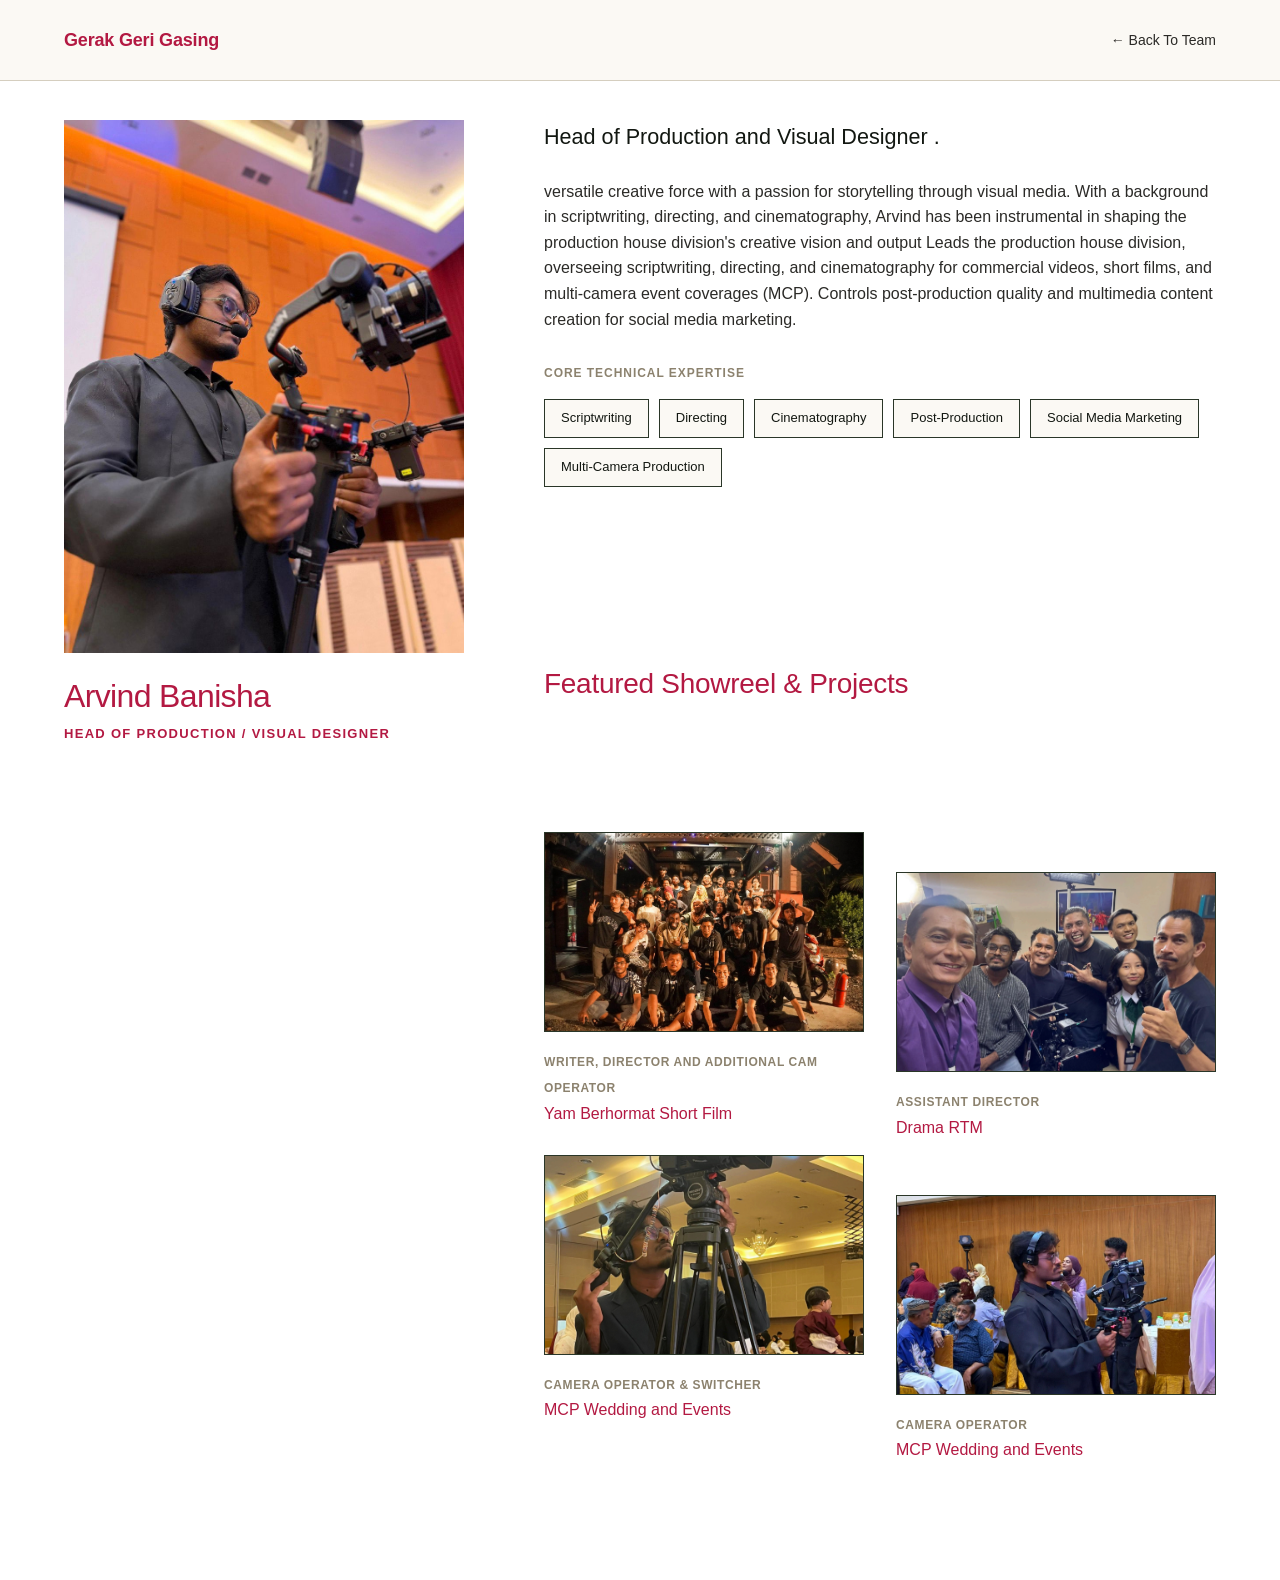
<file: portfolio-arvind.html>
<!DOCTYPE html>
<html lang="en">
<head>
    <meta charset="UTF-8">
    <meta name="viewport" content="width=device-width, initial-scale=1.0">
    <title>Arvind Banisha - Portfolio</title>
    <link rel="stylesheet" href="styles.css">
    <style>
        /* ===== Creative Portfolio Split Layout Extension ===== */
        .portfolio-page {
            padding-top: 120px;
            background-color: var(--white);
        }

        .split-portfolio-grid {
            display: grid;
            grid-template-columns: 400px 1fr; /* Fixed profile sidebar, expansive work gallery */
            gap: 80px;
            align-items: start;
        }

        /* Sticky Left Column Profile Frame */
        .portfolio-sidebar {
            position: sticky;
            top: 120px;
            display: flex;
            flex-direction: column;
        }

        .profile-frame {
            aspect-ratio: 3 / 4;
            background-color: var(--grey-100);
            overflow: hidden;
            margin-bottom: 24px;
        }

        .profile-frame img {
            width: 100%;
            height: 100%;
            object-fit: cover;
        }

        .profile-meta-title h1 {
            font-size: 2rem;
            font-weight: 500;
            color: var(--grey-900);
            margin-bottom: 4px;
        }

        .profile-meta-title .role-tag {
            font-size: 0.8125rem;
            text-transform: uppercase;
            letter-spacing: 0.1em;
            color: var(--grey-500);
            font-weight: 600;
        }

        /* Right Column Scrollable Content */
        .portfolio-content-flow {
            display: flex;
            flex-direction: column;
            gap: 80px;
        }

        .about-statement .lead {
            font-size: 1.35rem;
            font-weight: 300;
            color: var(--grey-800);
            line-height: 1.6;
            margin-bottom: 24px;
        }

        .about-statement p {
            color: var(--grey-600);
            font-size: 1rem;
            line-height: 1.7;
        }

        /* Core Skill Tags Display */
        .skills-creative-suite {
            margin-top: 32px;
        }

        .skills-headline {
            font-size: 0.75rem;
            text-transform: uppercase;
            letter-spacing: 0.08em;
            color: var(--grey-400);
            font-weight: 600;
            margin-bottom: 16px;
            display: block;
        }

        .tag-cloud {
            display: flex;
            flex-wrap: wrap;
            gap: 10px;
        }

        .skill-badge {
            background-color: var(--grey-50);
            border: 1px solid var(--grey-200);
            color: var(--grey-800);
            padding: 8px 16px;
            font-size: 0.8125rem;
            font-weight: 500;
            transition: var(--transition);
        }

        .skill-badge:hover {
            background-color: var(--grey-900);
            color: var(--white);
            border-color: var(--grey-900);
        }

        /* Creative Editorial Work Gallery Grid */
        .showcase-header h2 {
            font-size: 1.75rem;
            margin-bottom: 32px;
            font-weight: 400;
        }

        .creative-work-gallery {
            display: grid;
            grid-template-columns: repeat(2, 1fr);
            gap: 32px;
        }

        .work-item {
            display: flex;
            flex-direction: column;
            cursor: pointer;
        }

        /* Alternating asymmetric layout pattern for creative design rhythm */
        .work-item:nth-child(odd) {
            transform: translateY(0);
        }
        .work-item:nth-child(even) {
            transform: translateY(40px);
        }

        .work-display-box {
            aspect-ratio: 16 / 10;
            background-color: var(--grey-50);
            border: 1px solid var(--grey-200);
            overflow: hidden;
            position: relative;
            display: flex;
            align-items: center;
            justify-content: center;
            transition: var(--transition);
        }

        .work-display-box img {
            width: 100%;
            height: 100%;
            object-fit: cover;
            transition: transform 0.6s cubic-bezier(0.25, 1, 0.5, 1);
        }

        .work-item:hover .work-display-box img {
            transform: scale(1.03);
        }

        /* Decorative Play Overlay for Video Work */
        .play-indicator {
            position: absolute;
            width: 50px;
            height: 50px;
            background-color: rgba(255, 255, 255, 0.9);
            border-radius: 50%;
            display: flex;
            align-items: center;
            justify-content: center;
            opacity: 0;
            transform: scale(0.8);
            transition: var(--transition);
            z-index: 2;
        }

        .work-item:hover .play-indicator {
            opacity: 1;
            transform: scale(1);
        }

        .play-indicator::after {
            content: '';
            width: 0;
            height: 0;
            border-style: solid;
            border-width: 6px 0 6px 10px;
            border-color: transparent transparent transparent var(--grey-900);
            margin-left: 3px;
        }

        .work-details {
            padding-top: 16px;
        }

        .work-details .work-category {
            font-size: 0.75rem;
            text-transform: uppercase;
            letter-spacing: 0.05em;
            color: var(--grey-400);
            font-weight: 600;
        }

        .work-details h3 {
            font-size: 1rem;
            font-weight: 500;
            color: var(--grey-900);
            margin-top: 4px;
        }

        /* Compensation space below the gallery due to alternating transforms */
        .gallery-wrapper {
            padding-bottom: 60px;
        }

        /* ===== Responsive Media Adapters ===== */
        @media (max-width: 1024px) {
            .split-portfolio-grid {
                grid-template-columns: 1fr;
                gap: 60px;
            }

            .portfolio-sidebar {
                position: relative;
                top: 0;
                align-items: center;
                text-align: center;
            }

            .profile-frame {
                max-width: 320px;
                width: 100%;
            }

            .work-item:nth-child(even) {
                transform: translateY(0);
            }
            
            .gallery-wrapper {
                padding-bottom: 0;
            }
        }

        @media (max-width: 640px) {
            .creative-work-gallery {
                grid-template-columns: 1fr;
                gap: 40px;
            }
        }
    </style>
</head>
<body>

    <nav class="navbar">
        <div class="container">
            <a href="index.html" class="logo">Gerak Geri Gasing</a>
            <div class="nav-links">
                <a href="index.html#team">← Back To Team</a>
            </div>
        </div>
    </nav>

    <section class="portfolio-page">
        <div class="container">
            <div class="split-portfolio-grid">
                
                <aside class="portfolio-sidebar">
                    <div class="profile-frame">
                        <img src="image/arvind.jpg" alt="Arvind Banisha">
                    </div>
                    <div class="profile-meta-title">
                        <h1>Arvind Banisha</h1>
                        <span class="role-tag">Head of Production / Visual Designer</span>
                    </div>
                </aside>

                <main class="portfolio-content-flow">
                    
                    <article class="about-statement">
                        <p class="lead"> Head of Production and Visual Designer .</p>
                            versatile creative force with a passion for storytelling through visual media. With a background in scriptwriting, directing, and cinematography, Arvind has been instrumental in shaping the production house division's creative vision and output
                            Leads the production house division, overseeing scriptwriting, directing, and cinematography for commercial videos, short films, and multi-camera event coverages (MCP). Controls post-production quality and multimedia content creation for social media marketing.</p>
                        
                        <div class="skills-creative-suite">
                            <span class="skills-headline">Core Technical Expertise</span>
                            <div class="tag-cloud">
                                <div class="skill-badge">Scriptwriting</div>
                                <div class="skill-badge">Directing</div>
                                <div class="skill-badge">Cinematography</div>
                                <div class="skill-badge">Post-Production</div>
                                <div class="skill-badge">Social Media Marketing</div>
                                <div class="skill-badge">Multi-Camera Production</div>
                            </div>
                        </div>
                    </article>

                    <div class="gallery-wrapper">
                        <section class="showcase-header">
                            <h2>Featured Showreel & Projects</h2>
                        </section>
                        
                        <div class="creative-work-gallery">
                            <div class="work-item">
                                <div class="work-display-box">
                                    <div class="play-indicator"></div>
                                    <img src="image/arvind-project1.png" alt="Yam Berhormat Short Film">
                                </div>
                                <div class="work-details">
                                    <span class="work-category">Writer, Director and Additional Cam Operator</span>
                                    <h3>Yam Berhormat Short Film</h3>
                                </div>
                            </div>

                            <div class="work-item">
                                <div class="work-display-box">
                                    <div class="play-indicator"></div>
                                    <img src="image/arvind-project2.png" alt="Drama RTM">
                                </div>
                                <div class="work-details">
                                    <span class="work-category">Assistant Director</span>
                                    <h3>Drama RTM</h3>
                                </div>
                            </div>

                            <div class="work-item">
                                <div class="work-display-box">
                                    <img src="image/arvind-project3.png" alt="MCP Wedding and Events">
                                </div>
                                <div class="work-details">
                                    <span class="work-category">Camera Operator & Switcher</span>
                                    <h3>MCP Wedding and Events</h3>
                                </div>
                            </div>

                            <div class="work-item">
                                <div class="work-display-box">
                                    <div class="play-indicator"></div>
                                    <img src="image/arvind-project4.png" alt="MCP Wedding and Events">
                                </div>
                                <div class="work-details">
                                    <span class="work-category">Camera Operator</span>
                                    <h3>MCP Wedding and Events</h3>
                                </div>
                            </div>
                        </div>
                    </div>

                </main>
            </div>
        </div>
    </section>

</body>
</html>
</file>
<file: styles.css>
/* ===== CSS Variables (Avant-Garde Ruby & Olive Theme) ===== */
:root {
    /* Main Creative Accents */
    --ruby-vibrant: #B31942;   /* The sharp, sophisticated editorial red from your palette */
    --ruby-deep: #6B0F24;      /* Deep burgundy for hover accents and active typography elements */
    --olive-deep: #2A3628;     /* Rich structural pine/olive green used for key accents */

    /* Premium Palette Mapping */
    --white: #FFFFFF;
    --grey-50: #FBF9F4;        /* THE BACKDROP: Gorgeous warm cream canvas tint from your reference */
    --grey-100: #F3EFE6;       /* Slightly deeper cream shade for section blocks or panels */
    --grey-200: #2A3628;       /* REDIRECTED TO OLIVE: Borders are now a clean, thin dark pine line */
    --grey-300: #D5CEBF;       /* Warm linen divider lines */
    --grey-400: #8C826E;       /* Muted earth tone for secondary info */
    --grey-500: #B31942;       /* REDIRECTED TO RUBY: Small tags and subtitles pop out in editorial red */
    --grey-600: #2B2A27;       /* Soft charcoal-espresso body text for high readability over cream */
    --grey-700: #1C241B;       /* Secondary dark olive */
    --grey-800: #121711;       /* Deepest olive-black for rich descriptions */
    --grey-900: #B31942;       /* REDIRECTED TO RUBY: Section titles display in striking crimson red */
    --black: #0B0F0A;          /* Absolute rich near-black with olive base notes */
    
    /* Layout Variables */
    --font-family: 'Inter', -apple-system, BlinkMacSystemFont, sans-serif;
    --transition: all 0.3s cubic-bezier(0.25, 1, 0.5, 1);
}

/* ===== Reset & Base ===== */
*, *::before, *::after {
    margin: 0;
    padding: 0;
    box-sizing: border-box;
}

html {
    scroll-behavior: smooth;
}

body {
    font-family: var(--font-family);
    font-size: 16px;
    line-height: 1.6;
    color: var(--grey-600);
    background-color: var(--grey-50); /* Instantly updates main background to the warm cream tone */
    -webkit-font-smoothing: antialiased;
}

a {
    text-decoration: none;
    color: inherit;
    transition: var(--transition);
}

ul {
    list-style: none;
}

img {
    max-width: 100%;
    height: auto;
    display: block;
}

/* ===== Container ===== */
.container {
    width: 100%;
    max-width: 1200px;
    margin: 0 auto;
    padding: 0 24px;
}

/* ===== Typography ===== */
h1, h2, h3, h4, h5, h6 {
    font-weight: 500;
    line-height: 1.2;
    color: var(--grey-900);
}

h1 {
    font-size: clamp(2.5rem, 5vw, 4rem);
    font-weight: 300;
    letter-spacing: -0.02em;
}

h2 {
    font-size: clamp(2rem, 4vw, 3rem);
    font-weight: 400;
    letter-spacing: -0.01em;
}

h3 {
    font-size: 1.5rem;
    font-weight: 500;
}

h4 {
    font-size: 1rem;
    font-weight: 600;
    text-transform: uppercase;
    letter-spacing: 0.05em;
    color: var(--grey-500);
}

.lead {
    font-size: 1.25rem;
    color: var(--grey-600);
    line-height: 1.7;
}

/* ===== Section Styles ===== */
section {
    padding: 100px 0;
}

.section-header {
    margin-bottom: 60px;
}

.section-header.center {
    text-align: center;
}

.section-tag {
    display: inline-block;
    font-size: 0.75rem;
    font-weight: 600;
    text-transform: uppercase;
    letter-spacing: 0.1em;
    color: var(--grey-500);
    margin-bottom: 16px;
}

/* ===== Buttons ===== */
.btn {
    display: inline-flex;
    align-items: center;
    justify-content: center;
    padding: 16px 32px;
    font-size: 0.875rem;
    font-weight: 500;
    letter-spacing: 0.05em;
    border: none;
    border-radius: 0;
    cursor: pointer;
    transition: var(--transition);
    text-transform: uppercase;
}

.btn-primary {
    background-color: var(--ruby-vibrant) !important;
    color: var(--white) !important;
}

.btn-primary:hover {
    background-color: var(--olive-deep) !important;
}

.btn-full {
    width: 100%;
}

/* ===== Navigation ===== */
.navbar {
    position: fixed;
    top: 0;
    left: 0;
    right: 0;
    z-index: 1000;
    background-color: rgba(251, 249, 244, 0.95); /* Cream base alpha */
    backdrop-filter: blur(10px);
    border-bottom: 1px solid var(--grey-300);
}

.navbar .container {
    display: flex;
    align-items: center;
    justify-content: space-between;
    height: 80px;
}

.logo {
    font-size: 1.125rem;
    font-weight: 600;
    letter-spacing: -0.01em;
    color: var(--grey-900);
}

.nav-links {
    display: flex;
    gap: 40px;
}

.nav-links a {
    font-size: 0.875rem;
    font-weight: 400;
    color: var(--grey-600);
    position: relative;
}

.nav-links a::after {
    content: '';
    position: absolute;
    bottom: -4px;
    left: 0;
    width: 0;
    height: 1px;
    background-color: var(--ruby-vibrant);
    transition: var(--transition);
}

.nav-links a:hover {
    color: var(--ruby-vibrant);
}

.nav-links a:hover::after {
    width: 100%;
}

.nav-toggle {
    display: none;
    flex-direction: column;
    gap: 5px;
    background: none;
    border: none;
    cursor: pointer;
    padding: 10px;
}

.nav-toggle span {
    width: 24px;
    height: 2px;
    background-color: var(--grey-900);
    transition: var(--transition);
}

/* ===== Hero Section ===== */
.hero {
    min-height: 100vh;
    display: flex;
    align-items: center;
    justify-content: center;
    position: relative;
    background-color: var(--grey-50);
    padding-top: 80px;
}

.hero-content {
    text-align: center;
    max-width: 800px;
}

.hero-subtitle {
    font-size: 1rem;
    color: var(--grey-400);
    margin: 24px 0 40px;
    letter-spacing: 0.1em;
}

.hero-scroll {
    position: absolute;
    bottom: 40px;
    left: 50%;
    transform: translateX(-50%);
    display: flex;
    flex-direction: column;
    align-items: center;
    gap: 12px;
}

.hero-scroll span {
    font-size: 0.75rem;
    text-transform: uppercase;
    letter-spacing: 0.1em;
    color: var(--grey-400);
}

.scroll-line {
    width: 1px;
    height: 60px;
    background: linear-gradient(to bottom, var(--grey-400), transparent);
    animation: scrollPulse 2s ease-in-out infinite;
}

@keyframes scrollPulse {
    0%, 100% { opacity: 1; }
    50% { opacity: 0.3; }
}

/* ===== Services Section ===== */
.services {
    background-color: var(--white);
}

.services-grid {
    display: grid;
    grid-template-columns: repeat(3, 1fr);
    gap: 40px;
}

.service-card {
    padding: 40px;
    background-color: var(--grey-50);
    border: 1px solid var(--grey-300);
    transition: var(--transition);
}

.service-card:hover {
    background-color: var(--grey-100);
    border-color: var(--ruby-vibrant);
}

.service-number {
    font-size: 0.75rem;
    font-weight: 600;
    color: var(--grey-400);
    margin-bottom: 24px;
}

.service-card h3 {
    margin-bottom: 16px;
}

.service-card p {
    color: var(--grey-600);
    margin-bottom: 24px;
    font-size: 0.9375rem;
}

.service-list {
    border-top: 1px solid var(--grey-300);
    padding-top: 24px;
}

.service-list li {
    font-size: 0.875rem;
    color: var(--grey-400);
    padding: 8px 0;
    border-bottom: 1px solid var(--grey-300);
}

.service-list li:last-child {
    border-bottom: none;
}

/* ===== About Section ===== */
.about {
    background-color: var(--olive-deep) !important; /* Premium deep pine green backdrop */
    color: var(--white);
}

.about h2, .about h3, .about h4 {
    color: var(--white);
}

.about .section-tag {
    color: var(--grey-300);
}

.about-grid {
    display: grid;
    grid-template-columns: 1fr 1fr;
    gap: 80px;
    align-items: center;
}

.about-content p {
    color: var(--grey-100);
    margin-bottom: 20px;
}

.about-content .lead {
    color: var(--grey-50);
}

.about-stats {
    display: flex;
    gap: 40px;
    margin-top: 40px;
    padding-top: 40px;
    border-top: 1px solid var(--grey-400);
}

.stat-number {
    display: block;
    font-size: 2.5rem;
    font-weight: 300;
    color: var(--white);
}

.stat-label {
    font-size: 0.75rem;
    text-transform: uppercase;
    letter-spacing: 0.1em;
    color: var(--grey-300);
}

.about-image {
    display: flex;
    justify-content: center;
    align-items: center;
}

.image-placeholder {
    width: 100%;
    aspect-ratio: 4/5;
    background-color: transparent;
    display: flex;
    align-items: center;
    justify-content: center;
    overflow: hidden;
    border-radius: 24px;
}

.image-placeholder img {
    width: 100%;
    height: auto;
    object-fit: contain;
    display: block;
}

/* ===== Portfolio Section ===== */
.portfolio {
    background-color: var(--grey-50);
}

.portfolio-grid {
    display: grid;
    grid-template-columns: repeat(3, 1fr);
    gap: 24px;
}

.portfolio-item {
    position: relative;
    overflow: hidden;
    cursor: pointer;
}

.portfolio-item.large {
    grid-column: span 2;
}

.portfolio-image {
    position: relative;
    overflow: hidden;
    aspect-ratio: 16/10;
    border: 1px solid var(--grey-300);
}

.portfolio-item.large .portfolio-image {
    aspect-ratio: 16/9;
}

.portfolio-image img {
    width: 100%;
    height: 100%;
    object-fit: cover;
    transition: var(--transition);
}

.portfolio-item:hover .portfolio-image img {
    transform: scale(1.03);
}

.portfolio-info {
    padding: 20px 0;
}

.portfolio-category {
    font-size: 0.75rem;
    text-transform: uppercase;
    letter-spacing: 0.1em;
    color: var(--grey-400);
}

.portfolio-info h3 {
    font-size: 1.125rem;
    font-weight: 500;
    margin-top: 8px;
    color: var(--grey-800);
}

/* ===== Clients Section ===== */
.clients {
    background-color: var(--white);
    padding: 80px 0;
}

.clients-grid {
    display: grid;
    grid-template-columns: repeat(6, 1fr);
    gap: 40px;
    align-items: center;
}

.client-logo {
    aspect-ratio: 3/2;
    background-color: var(--grey-50);
    border: 1px solid var(--grey-300);
    display: flex;
    align-items: center;
    justify-content: center;
    transition: var(--transition);
}

.client-logo:hover {
    background-color: var(--grey-100);
    border-color: var(--ruby-vibrant);
}

.client-logo span {
    font-size: 0.75rem;
    color: var(--grey-400);
    font-weight: 500;
}

/* ===== Team Section ===== */
.team {
    background-color: var(--white);
    padding: 120px 0;
}

.founders-row {
    display: flex;
    justify-content: center;
    gap: 48px;
    margin-bottom: 80px;
}

.founders-row .team-card {
    width: calc(35% - 24px);
}

.team-grid {
    display: grid;
    grid-template-columns: repeat(4, 1fr);
    gap: 40px 32px;
}

/* Give the team cards a premium, editorial floating layout */
.team-card {
    border: 1px solid var(--grey-300);
    padding: 16px;
    background-color: var(--white);
    transition: var(--transition);
    display: block;
    cursor: pointer;
    text-decoration: none;
}

.team-card:hover {
    border-color: var(--ruby-vibrant);
    transform: translateY(-4px);
}

.team-image {
    position: relative;
    overflow: hidden;
    aspect-ratio: 3 / 4; 
    background-color: var(--grey-100);
    border: 1px solid var(--grey-300);
}

.team-image img {
    width: 100%;
    height: 100%;
    object-fit: cover;
    transition: transform 0.6s cubic-bezier(0.25, 1, 0.5, 1);
}

.team-card:hover .team-image img {
    transform: scale(1.05);
}

.team-info {
    padding: 20px 0 0 0;
    transition: transform 0.4s ease;
}

.team-card:hover .team-info {
    transform: translateY(-2px);
}

.team-info h3 {
    font-size: 1.125rem;
    font-weight: 500;
    color: var(--grey-800);
    margin: 0;
    transition: color 0.3s ease;
}

.team-card:hover .team-info h3 {
    color: var(--ruby-vibrant);
}

.team-role {
    display: block;
    font-size: 0.75rem;
    text-transform: uppercase;
    letter-spacing: 0.08em;
    color: var(--grey-400);
    margin-top: 6px;
    font-weight: 500;
}

/* ===== Contact Section ===== */
.contact {
    background-color: var(--grey-50);
}

.contact-grid {
    display: grid;
    grid-template-columns: 1fr 1fr;
    gap: 80px;
}

.contact-info h2 {
    margin-bottom: 20px;
}

.contact-info > p {
    color: var(--grey-600);
    margin-bottom: 40px;
}

.contact-details {
    margin-bottom: 40px;
}

.contact-item {
    margin-bottom: 24px;
}

.contact-label {
    display: block;
    font-size: 0.75rem;
    text-transform: uppercase;
    letter-spacing: 0.1em;
    color: var(--grey-400);
    margin-bottom: 8px;
}

.contact-item a,
.contact-item address {
    font-size: 1rem;
    font-style: normal;
    color: var(--grey-800);
}

.contact-meta {
    margin: 8px 0 0;
    font-size: 0.875rem;
    color: var(--grey-400);
}

.contact-item a:hover {
    color: var(--ruby-vibrant);
}

.social-links {
    display: flex;
    gap: 16px;
}

.social-links a {
    width: 48px;
    height: 48px;
    display: flex;
    align-items: center;
    justify-content: center;
    background-color: var(--white);
    border: 1px solid var(--grey-300);
    font-size: 0.75rem;
    font-weight: 600;
    color: var(--grey-600);
}

.social-links a:hover {
    background-color: var(--ruby-vibrant);
    border-color: var(--ruby-vibrant);
    color: var(--white);
}

/* ===== Contact Form ===== */
.contact-form {
    background-color: var(--white);
    border: 1px solid var(--grey-300);
    padding: 48px;
}

.form-group {
    margin-bottom: 24px;
}

.form-group label {
    display: block;
    font-size: 0.75rem;
    text-transform: uppercase;
    letter-spacing: 0.1em;
    color: var(--grey-400);
    margin-bottom: 12px;
}

.form-group input,
.form-group select,
.form-group textarea {
    width: 100%;
    padding: 16px;
    font-family: var(--font-family);
    font-size: 1rem;
    border: 1px solid var(--grey-300);
    background-color: var(--grey-50);
    color: var(--grey-800);
    transition: var(--transition);
}

.form-group input:focus,
.form-group select:focus,
.form-group textarea:focus {
    outline: none;
    border-color: var(--ruby-vibrant);
    background-color: var(--white);
}

.form-group textarea {
    resize: vertical;
    min-height: 120px;
}

/* ===== Footer ===== */
.footer {
    background-color: var(--black);
    color: var(--white);
    padding: 80px 0 40px;
}

.footer-content {
    display: flex;
    justify-content: space-between;
    margin-bottom: 60px;
}

.footer-brand .logo {
    color: var(--white);
    margin-bottom: 16px;
    display: inline-block;
}

.footer-brand p {
    color: var(--grey-400);
    font-size: 0.875rem;
}

.footer-links {
    display: flex;
    gap: 80px;
}

.footer-column h4 {
    color: var(--ruby-vibrant);
    margin-bottom: 20px;
}

.footer-column ul li {
    margin-bottom: 12px;
}

.footer-column a {
    font-size: 0.875rem;
    color: var(--grey-300);
}

.footer-column a:hover {
    color: var(--ruby-vibrant);
}

.footer-bottom {
    padding-top: 40px;
    border-top: 1px solid var(--grey-700);
}

.footer-bottom p {
    font-size: 0.75rem;
    color: var(--grey-400);
}

/* ===== Responsive Design Media Queries ===== */
@media (max-width: 992px) {
    .services-grid,
    .portfolio-grid,
    .team-grid {
        grid-template-columns: repeat(2, 1fr);
    }

    .about-grid,
    .contact-grid {
        grid-template-columns: 1fr;
        gap: 48px;
    }

    .founders-row {
        flex-direction: column;
        align-items: center;
        gap: 32px;
    }

    .founders-row .team-card {
        width: 100%;
        max-width: 400px;
    }

    .clients-grid {
        grid-template-columns: repeat(3, 1fr);
    }
}

@media (max-width: 768px) {
    section {
        padding: 60px 0;
    }

    .nav-links {
        display: none; /* Can be hooked with a JS click toggle class to show/hide drawer */
    }

    .nav-toggle {
        display: flex;
    }

    .nav-toggle.active span:nth-child(1) {
        transform: rotate(45deg) translate(5px, 5px);
    }

    .nav-toggle.active span:nth-child(2) {
        opacity: 0;
    }

    .nav-toggle.active span:nth-child(3) {
        transform: rotate(-45deg) translate(5px, -5px);
    }

    .hero-scroll {
        display: none;
    }

    .about-stats {
        flex-direction: column;
        gap: 24px;
    }

    .services-grid,
    .portfolio-grid,
    .team-grid,
    .clients-grid {
        grid-template-columns: 1fr;
    }

    .portfolio-item.large {
        grid-column: span 1;
    }

    .contact-form {
        padding: 32px;
    }

    .footer-content {
        flex-direction: column;
        gap: 48px;
    }

    .footer-links {
        flex-direction: column;
        gap: 32px;
    }
}
/* ===== Mobile Menu Open State ===== */
@media (max-width: 768px) {
    .nav-links.mobile-open {
        display: flex;
        flex-direction: column;
        position: fixed;
        top: 80px; /* Aligns right below your navbar height */
        left: 0;
        right: 0;
        background-color: rgba(251, 249, 244, 0.98); /* Premium cream base */
        padding: 32px;
        gap: 24px;
        border-bottom: 1px solid var(--grey-300);
        text-align: center;
        box-shadow: 0 10px 20px rgba(0, 0, 0, 0.05);
        z-index: 999;
    }
}
</file>
